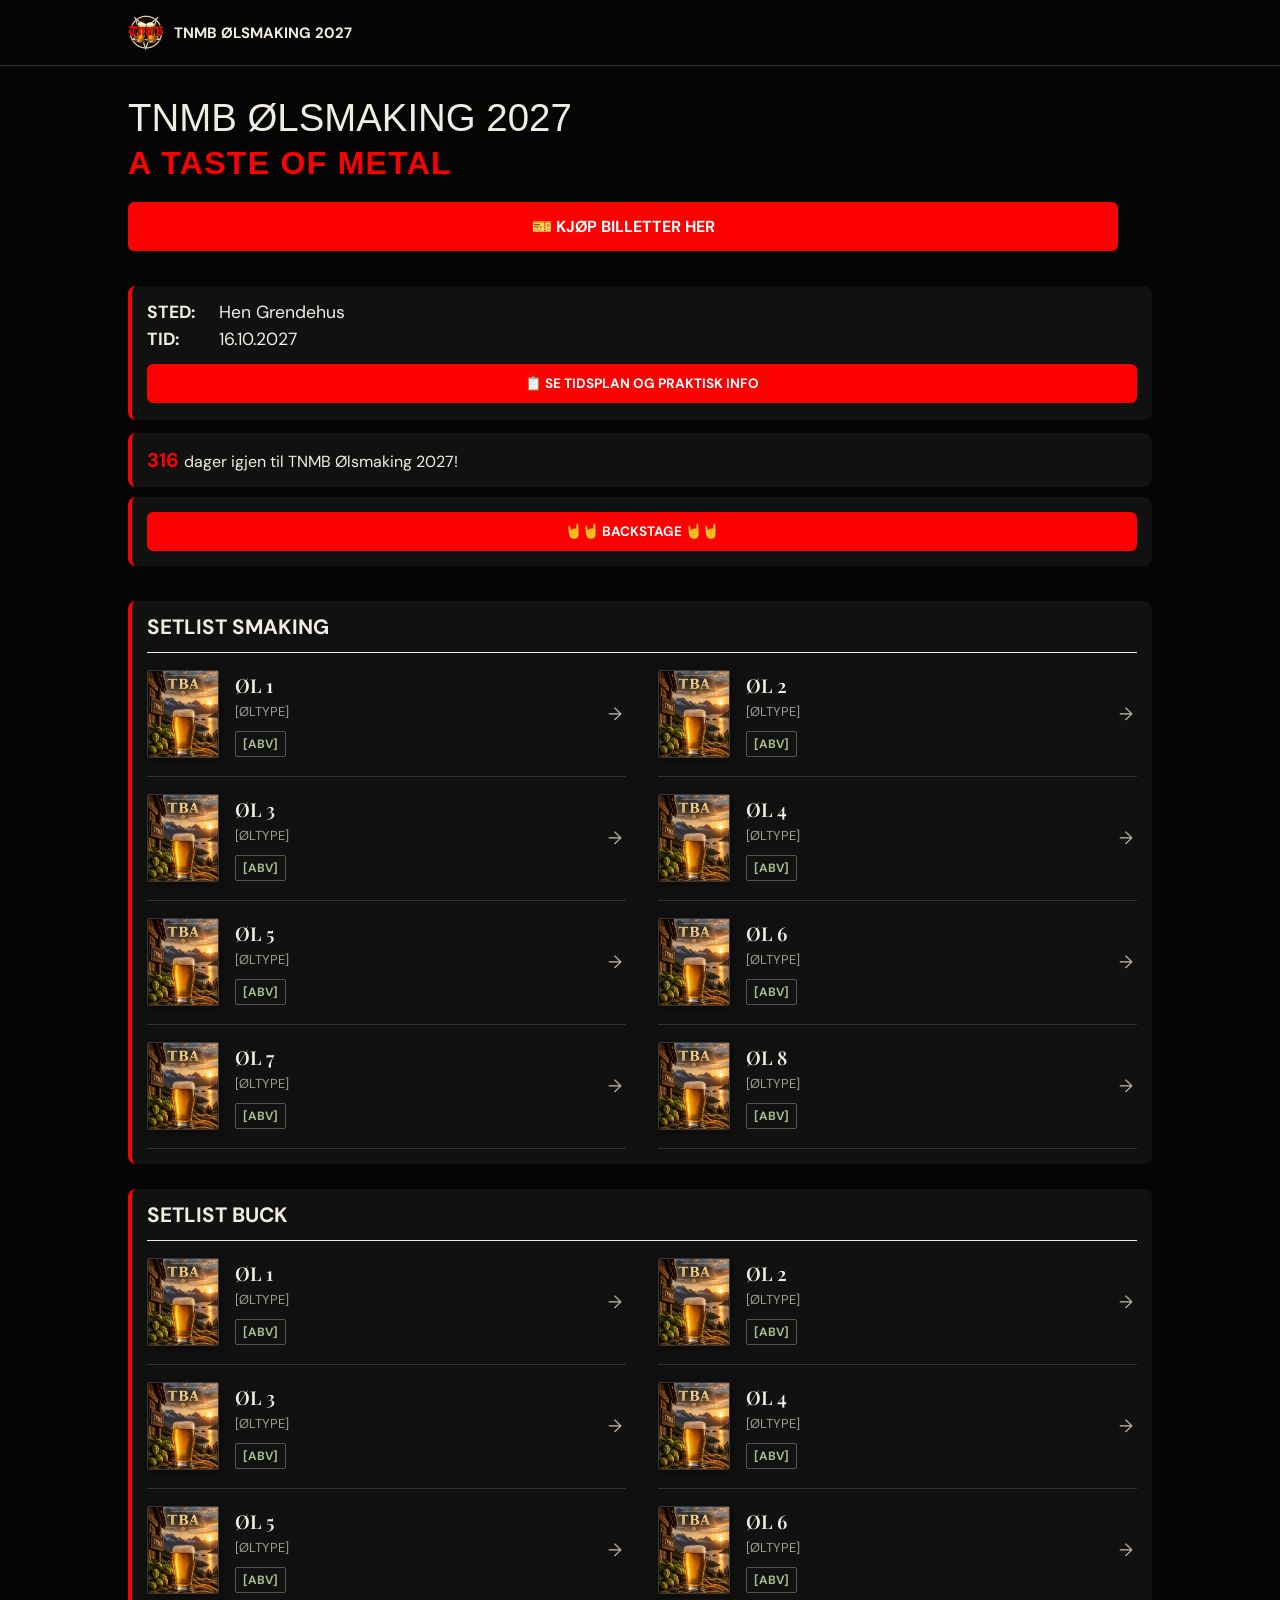
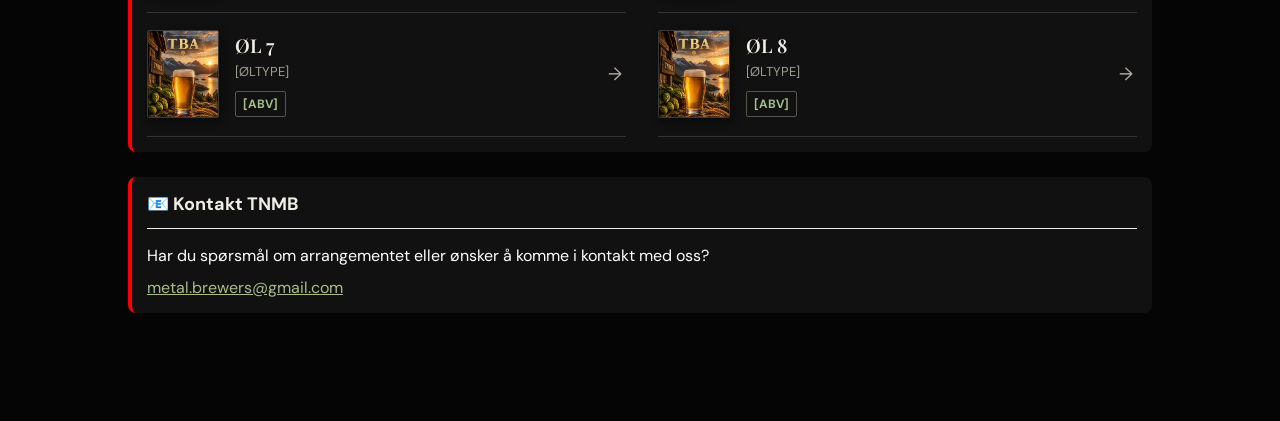
<file: index.html>
<!doctype html>
<html lang="no">
  <head>
    <meta charset="utf-8">
    <meta name="viewport" content="width=device-width, initial-scale=1, viewport-fit=cover">
    <meta name="theme-color" content="#050505">
    <meta name="description" content="Arbeidsutkast for TNMB Ølsmaking 2027.">
    <meta name="apple-mobile-web-app-capable" content="yes">
    <meta name="apple-mobile-web-app-status-bar-style" content="black">
    <meta name="apple-mobile-web-app-title" content="TNMB 2027">
    <title>TNMB Ølsmaking | 2027</title>
    <link rel="manifest" href="manifest.webmanifest">
    <link rel="icon" href="icon.svg" type="image/svg+xml">
    <link rel="apple-touch-icon" href="images/tnmb.png">
    <link rel="stylesheet" href="styles.css">
  </head>
  <body>
    <header class="topbar">
      <a class="brand" href="#home" aria-label="Ølsmaking, hjem">
        <img class="brand-mark" src="images/tnmb.png" alt="">
        <span>TNMB ØLSMAKING 2027</span>
      </a>
      <button class="install-button" id="install-button" type="button" hidden>
        <svg viewBox="0 0 24 24" aria-hidden="true"><path d="M12 3v12m0 0 4-4m-4 4-4-4M5 17v3h14v-3"/></svg>
        <span>Installer</span>
      </button>
    </header>

    <main id="app" class="page-shell">
      <section id="home-view" aria-labelledby="page-title">
        <div class="intro">
          <h1 id="page-title">TNMB ØLSMAKING 2027</h1>
          <p class="home-tagline">A TASTE OF METAL</p>
          <a class="ticket-button" href="billetter.html">🎫 KJØP BILLETTER HER</a>
          <div class="event-details">
            <p><strong>STED:</strong><span>Hen Grendehus</span></p>
            <p><strong>TID:</strong><span>16.10.2027</span></p>
            <a class="ticket-button schedule-button" href="info.html">📋 SE TIDSPLAN OG PRAKTISK INFO</a>
          </div>
          <p class="countdown" id="countdown-card" role="timer" aria-label="Nedtelling til ølsmakingen">
            <strong id="countdown-number">377</strong>
            <span id="countdown-suffix">dager igjen til TNMB Ølsmaking 2027!</span>
          </p>
          <div class="event-details backstage-details" id="kiosk-home-card" hidden>
            <a class="ticket-button schedule-button" href="kiosk.html">🛒 KIOSK</a>
          </div>
          <div class="event-details backstage-details">
            <a class="ticket-button schedule-button" href="backstage.html">🤘🤘 BACKSTAGE 🤘🤘</a>
          </div>
        </div>
        <section class="setlist-section" aria-labelledby="smaking-title">
          <h2 class="list-meta setlist-title" id="smaking-title">SETLIST SMAKING</h2>
          <div class="beer-list" id="beer-list" aria-label="Øl i årets smaking"></div>
        </section>
        <section class="setlist-section" aria-labelledby="buck-title">
          <h2 class="list-meta setlist-title" id="buck-title">SETLIST BUCK</h2>
          <div class="beer-list" id="buck-list" aria-label="Øl i SETLIST BUCK"></div>
        </section>
        <section class="contact-section" aria-labelledby="contact-title">
          <h2 class="list-meta" id="contact-title"><span>📧 Kontakt TNMB</span></h2>
          <p>Har du spørsmål om arrangementet eller ønsker å komme i kontakt med oss?</p>
          <a href="mailto:metal.brewers@gmail.com">metal.brewers@gmail.com</a>
        </section>
        <footer class="list-footer"><span></span><span></span></footer>
      </section>

      <section id="detail-view" class="detail-view" hidden aria-live="polite"></section>
    </main>

    <div class="toast" id="toast" role="status" aria-live="polite"></div>
    <script src="app.js" defer></script>
  </body>
</html>
</file>
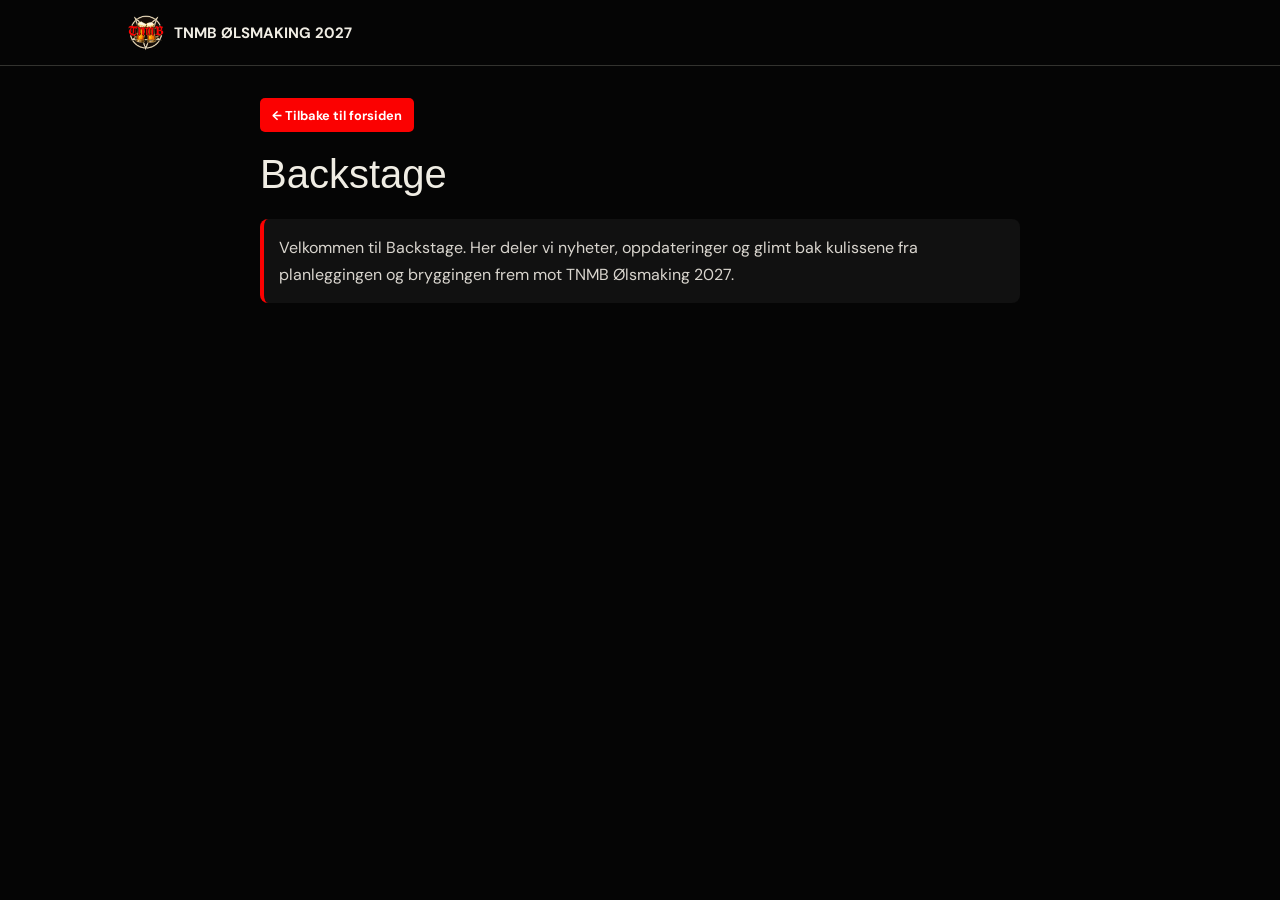
<file: backstage.html>
<!doctype html>
<html lang="no">
  <head>
    <meta charset="utf-8">
    <meta name="viewport" content="width=device-width, initial-scale=1, viewport-fit=cover">
    <meta name="theme-color" content="#050505">
    <title>TNMB Ølsmaking | Backstage</title>
    <meta name="description" content="Nyheter og glimt bak kulissene frem mot TNMB Ølsmaking 2027.">
    <link rel="stylesheet" href="styles.css">
  </head>
  <body>
    <header class="topbar">
      <a class="brand" href="index.html" aria-label="Tilbake til forsiden">
        <img class="brand-mark" src="images/tnmb.png" alt="">
        <span>TNMB ØLSMAKING 2027</span>
      </a>
    </header>

    <main class="page-shell backstage-page">
      <div class="subpage-top">
        <a class="subpage-back-link" href="index.html">← Tilbake til forsiden</a>
        <section class="info-intro" aria-labelledby="backstage-title">
          <h1 id="backstage-title">Backstage</h1>
        </section>
        <section class="info-card backstage-card" aria-label="Backstage">
          <p>Velkommen til Backstage. Her deler vi nyheter, oppdateringer og glimt bak kulissene fra planleggingen og bryggingen frem mot TNMB Ølsmaking 2027.</p>
        </section>
      </div>
    </main>
    <footer class="page-shell list-footer"><span></span><span></span></footer>
  </body>
</html>
</file>
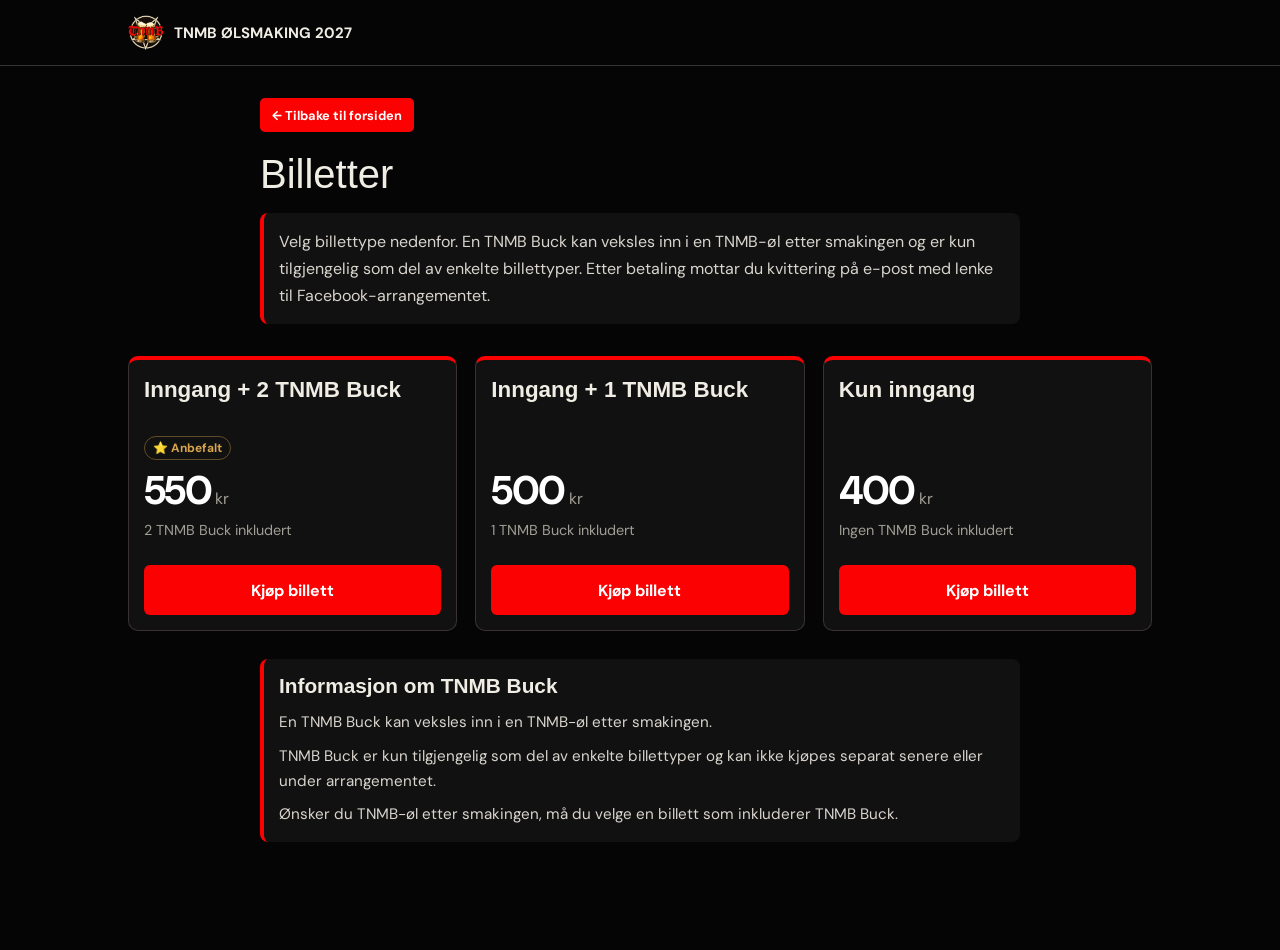
<file: billetter.html>
<!doctype html>
<html lang="no">
  <head>
    <meta charset="utf-8">
    <meta name="viewport" content="width=device-width, initial-scale=1, viewport-fit=cover">
    <meta name="theme-color" content="#050505">
    <title>TNMB Ølsmaking | Billetter</title>
    <meta name="description" content="Velg billett til TNMB Ølsmaking 2027.">
    <link rel="stylesheet" href="styles.css">
  </head>
  <body>
    <header class="topbar">
      <a class="brand" href="index.html" aria-label="Tilbake til forsiden">
        <img class="brand-mark" src="images/tnmb.png" alt="">
        <span>TNMB ØLSMAKING 2027</span>
      </a>
    </header>

    <main class="page-shell tickets-page">
      <div class="subpage-top">
        <a class="subpage-back-link" href="index.html">← Tilbake til forsiden</a>
        <section class="tickets-intro" aria-labelledby="tickets-title">
          <h1 id="tickets-title">Billetter</h1>
          <p class="tickets-lead">Velg billettype nedenfor. En TNMB Buck kan veksles inn i en TNMB-øl etter smakingen og er kun tilgjengelig som del av enkelte billettyper. Etter betaling mottar du kvittering på e-post med lenke til Facebook-arrangementet.</p>
        </section>
      </div>

      <section class="ticket-options" aria-label="Velg billettype">
        <article class="ticket-card">
          <h2>Inngang + 2 TNMB Buck</h2>
          <p class="ticket-recommendation">⭐ Anbefalt</p>
          <p class="ticket-price"><span>550</span> kr</p>
          <p class="ticket-note">2 TNMB Buck inkludert</p>
          <a class="ticket-buy-button" href="https://betal.vipps.no/t30dns" target="_blank" rel="noopener noreferrer">Kjøp billett</a>
        </article>
        <article class="ticket-card">
          <h2>Inngang + 1 TNMB Buck</h2>
          <span class="ticket-recommendation-placeholder" aria-hidden="true"></span>
          <p class="ticket-price"><span>500</span> kr</p>
          <p class="ticket-note">1 TNMB Buck inkludert</p>
          <a class="ticket-buy-button" href="https://betal.vipps.no/ux8aj0" target="_blank" rel="noopener noreferrer">Kjøp billett</a>
        </article>
        <article class="ticket-card">
          <h2>Kun inngang</h2>
          <span class="ticket-recommendation-placeholder" aria-hidden="true"></span>
          <p class="ticket-price"><span>400</span> kr</p>
          <p class="ticket-note">Ingen TNMB Buck inkludert</p>
          <a class="ticket-buy-button" href="https://betal.vipps.no/gt230f" target="_blank" rel="noopener noreferrer">Kjøp billett</a>
        </article>
      </section>

      <aside class="ticket-info" aria-label="Informasjon om TNMB Buck">
        <h2>Informasjon om TNMB Buck</h2>
        <p>En TNMB Buck kan veksles inn i en TNMB-øl etter smakingen.</p>
        <p>TNMB Buck er kun tilgjengelig som del av enkelte billettyper og kan ikke kjøpes separat senere eller under arrangementet.</p>
        <p>Ønsker du TNMB-øl etter smakingen, må du velge en billett som inkluderer TNMB Buck.</p>
      </aside>
    </main>
    <footer class="page-shell list-footer"><span></span><span></span></footer>
  </body>
</html>
</file>
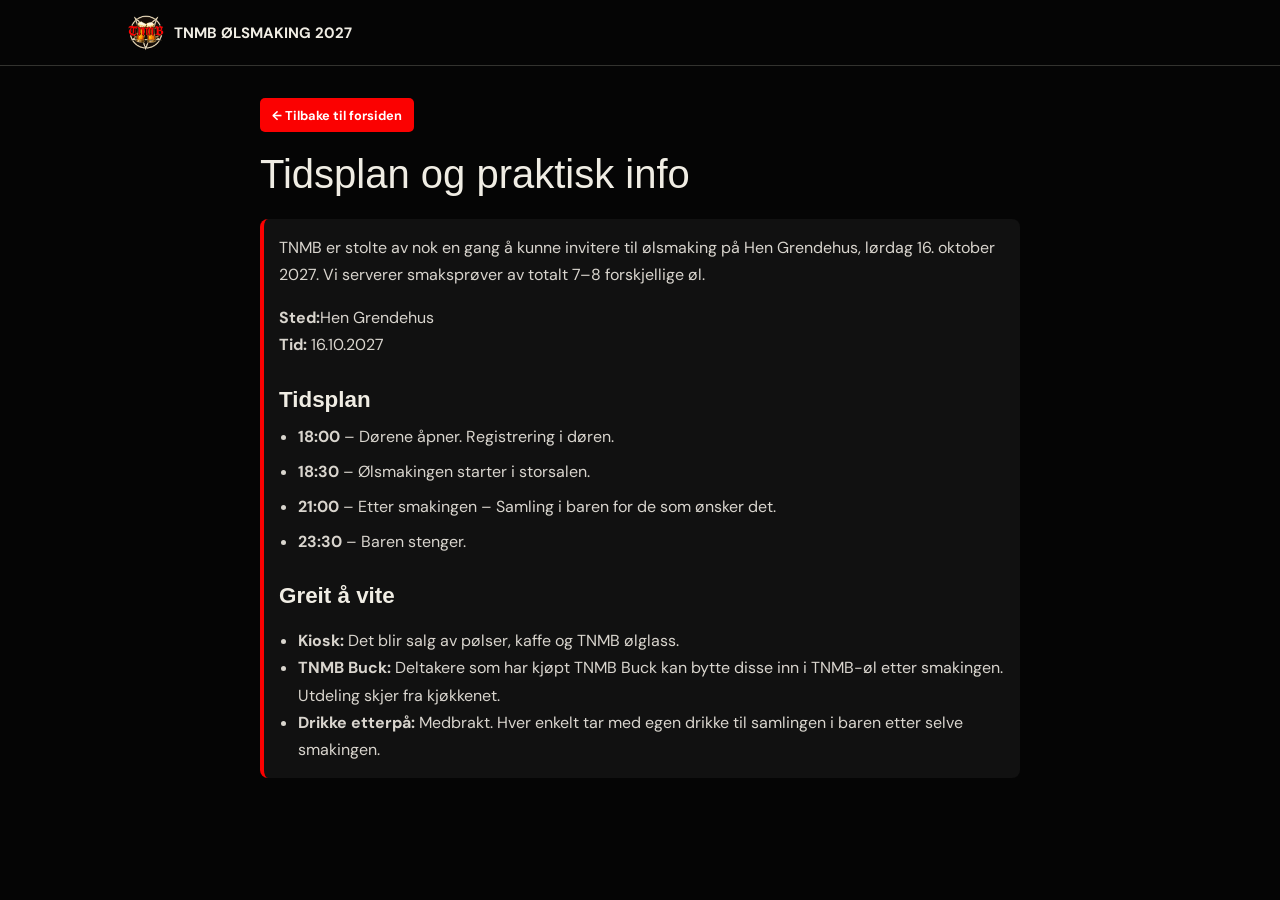
<file: info.html>
<!doctype html>
<html lang="no">
  <head>
    <meta charset="utf-8">
    <meta name="viewport" content="width=device-width, initial-scale=1, viewport-fit=cover">
    <meta name="theme-color" content="#050505">
    <title>TNMB Ølsmaking | Informasjon</title>
    <link rel="icon" href="icon.svg" type="image/svg+xml">
    <link rel="stylesheet" href="styles.css">
  </head>
  <body>
    <header class="topbar">
      <a class="brand" href="index.html" aria-label="Tilbake til forsiden">
        <img class="brand-mark" src="images/tnmb.png" alt="">
        <span>TNMB ØLSMAKING 2027</span>
      </a>
    </header>

    <main class="page-shell info-page">
      <div class="subpage-top">
        <a class="subpage-back-link" href="index.html">← Tilbake til forsiden</a>
        <section class="info-intro" aria-labelledby="info-title">
          <h1 id="info-title">Tidsplan og praktisk info</h1>
        </section>
        <section class="info-card" aria-label="Informasjon om arrangementet">
          <p>TNMB er stolte av nok en gang å kunne invitere til ølsmaking på Hen Grendehus, lørdag 16. oktober 2027. Vi serverer smaksprøver av totalt 7–8 forskjellige øl.</p>
          <p><strong>Sted:</strong>Hen Grendehus <br> <strong>Tid:</strong> 16.10.2027</p>

          <h2>Tidsplan</h2>
          <ul class="schedule">
            <li><strong>18:00</strong> – Dørene åpner. Registrering i døren.</li>
            <li><strong>18:30</strong> – Ølsmakingen starter i storsalen.</li>
            <li><strong>21:00</strong> – Etter smakingen – Samling i baren for de som ønsker det.</li>
            <li><strong>23:30</strong> – Baren stenger.</li>
          </ul>

          <h2>Greit å vite</h2>
          <ul>
            <li><strong>Kiosk:</strong> Det blir salg av pølser, kaffe og TNMB ølglass.</li>
            <li><strong>TNMB Buck:</strong> Deltakere som har kjøpt TNMB Buck kan bytte disse inn i TNMB-øl etter smakingen. Utdeling skjer fra kjøkkenet.</li>
            <li><strong>Drikke etterpå:</strong> Medbrakt. Hver enkelt tar med egen drikke til samlingen i baren etter selve smakingen.</li>
          </ul>
        </section>
      </div>
    </main>
    <footer class="page-shell list-footer"><span></span><span></span></footer>
  </body>
</html>
</file>
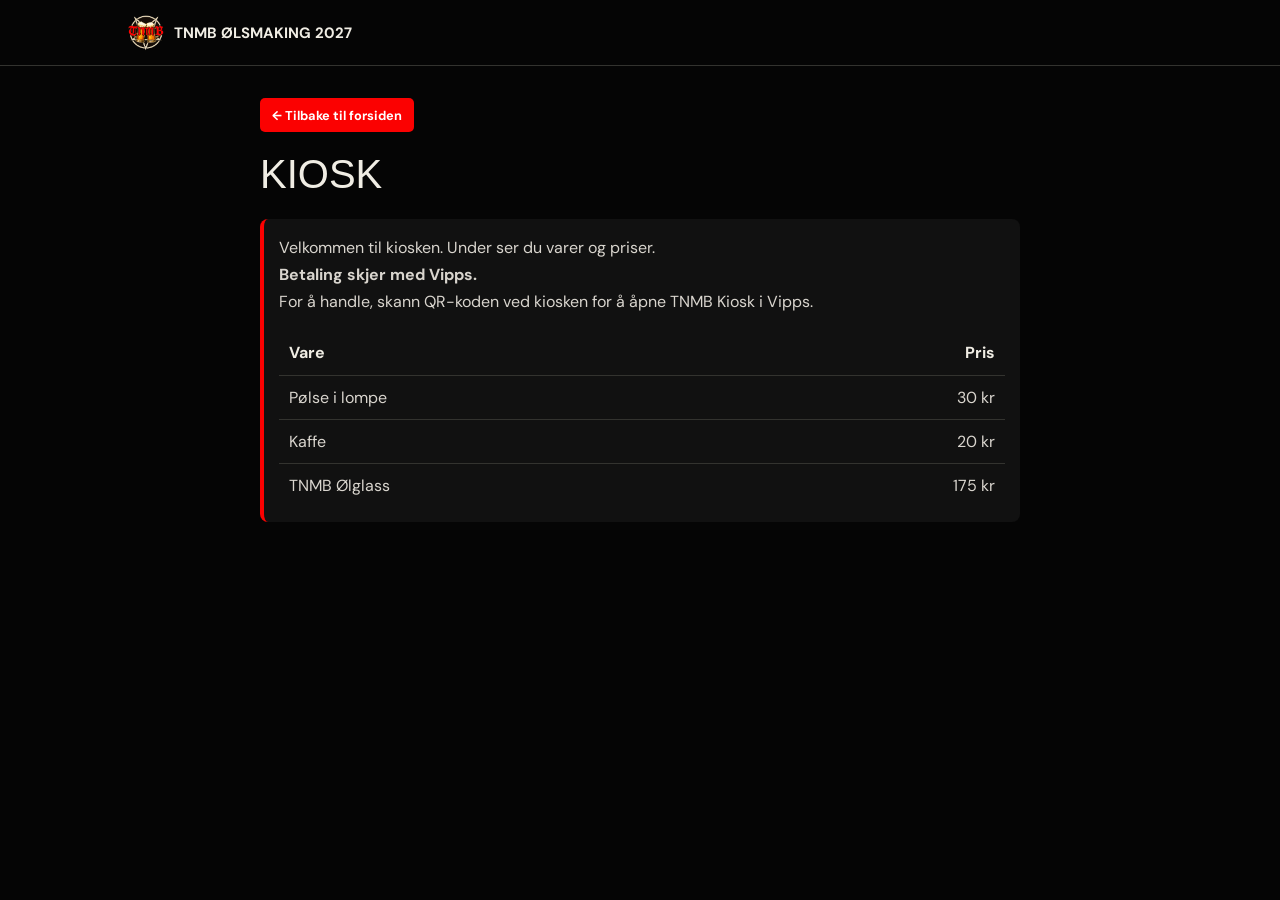
<file: kiosk.html>
<!doctype html>
<html lang="no">
  <head>
    <meta charset="utf-8">
    <meta name="viewport" content="width=device-width, initial-scale=1, viewport-fit=cover">
    <meta name="theme-color" content="#050505">
    <title>TNMB Ølsmaking | KIOSK</title>
    <link rel="icon" href="icon.svg" type="image/svg+xml">
    <link rel="stylesheet" href="styles.css">
  </head>
  <body>
    <header class="topbar">
      <a class="brand" href="index.html" aria-label="Tilbake til forsiden">
        <img class="brand-mark" src="images/tnmb.png" alt="">
        <span>TNMB ØLSMAKING 2027</span>
      </a>
    </header>

    <main class="page-shell info-page">
      <div class="subpage-top">
        <a class="subpage-back-link" href="index.html">← Tilbake til forsiden</a>
        <section class="info-intro" aria-labelledby="kiosk-title">
          <h1 id="kiosk-title">KIOSK</h1>
        </section>
        <section class="info-card kiosk-card" aria-label="TNMB-kiosken">
          <p>Velkommen til kiosken. Under ser du varer og priser.<br><strong>Betaling skjer med Vipps.</strong><br>For å handle, skann QR-koden ved kiosken for å åpne TNMB Kiosk i Vipps.</p>
          <table class="kiosk-prices">
            <thead>
              <tr>
                <th scope="col">Vare</th>
                <th scope="col">Pris</th>
              </tr>
            </thead>
            <tbody>
              <tr>
                <td>Pølse i lompe</td>
                <td>30 kr</td>
              </tr>
              <tr>
                <td>Kaffe</td>
                <td>20 kr</td>
              </tr>
              <tr>
                <td>TNMB Ølglass</td>
                <td>175 kr</td>
              </tr>
            </tbody>
          </table>
        </section>
      </div>
    </main>
    <footer class="page-shell list-footer"><span></span><span></span></footer>
  </body>
</html>
</file>
<file: styles.css>
@import url('https://fonts.googleapis.com/css2?family=DM+Sans:wght@400;500;600;700&family=Playfair+Display:wght@500;600;700&display=swap');

:root {
  color-scheme: dark;
  --paper: #050505;
  --ink: #f0ede4;
  --muted: #a19e95;
  --line: #33332f;
  --green: #a8bd8b;
  --gold: #d9a44e;
  --tnmb-red: #fb0101;
  --serif: 'Playfair Display', Georgia, serif;
  --sans: 'DM Sans', 'Helvetica Neue', sans-serif;
}

* { box-sizing: border-box; }

body {
  margin: 0;
  min-width: 320px;
  min-height: 100vh;
  display: flex;
  flex-direction: column;
  background: var(--paper);
  color: var(--ink);
  font-family: var(--sans);
  -webkit-font-smoothing: antialiased;
}

button, a { font: inherit; }
button { color: inherit; }

.topbar {
  height: 66px;
  padding: 0 max(24px, calc((100vw - 1024px) / 2));
  display: flex;
  align-items: center;
  justify-content: space-between;
  border-bottom: 1px solid var(--line);
}

.brand {
  display: inline-flex;
  align-items: center;
  gap: 10px;
  color: var(--ink);
  text-decoration: none;
  font-size: 15px;
  font-weight: 700;
}

.brand-mark {
  display: block;
  width: 36px;
  height: 36px;
  flex: 0 0 36px;
  object-fit: contain;
}

.install-button {
  min-height: 36px;
  padding: 0 12px;
  display: inline-flex;
  align-items: center;
  gap: 7px;
  border: 1px solid var(--line);
  border-radius: 4px;
  background: transparent;
  cursor: pointer;
  font-size: 12px;
  font-weight: 600;
}

.install-button svg { width: 17px; height: 17px; fill: none; stroke: currentColor; stroke-width: 1.7; stroke-linecap: round; stroke-linejoin: round; }
.page-shell { width: min(100% - 48px, 1024px); margin: 0 auto; }
#app { flex: 1; display: flex; flex-direction: column; }
#home-view { flex: 1; display: flex; flex-direction: column; }
.detail-view > .list-footer,
body > .list-footer { margin-top: auto; }
#home-view > .list-footer { margin-top: 72px; }
.info-page,
.backstage-page,
.tickets-page { flex: 1; }
.info-page,
.backstage-page { max-width: 760px; padding: 32px 0 72px; }
.info-intro { margin: 0 0 24px; padding-top: 10px; }
.info-intro h1 { font-size: clamp(1.8rem, 4vw, 2.5rem); }
.info-card { padding: 15px; border-left: 4px solid var(--tnmb-red); border-radius: 8px; background: #111; }
.info-card h2 { margin: 28px 0 10px; font-family: Arial, sans-serif; font-weight: 700; font-size: 1.4rem; }
.info-card p:not(.eyebrow),
.info-card li { color: #d9d5ce; font-size: 1rem; line-height: 1.7; }
.info-card > p:first-child { margin-top: 0; }
.backstage-card > p:last-child { margin-bottom: 0; }
.info-card ul { margin: 18px 0 0; padding-left: 1.2rem; }
.info-card .schedule { margin-top: 0; }
.info-card .schedule li + li { margin-top: 8px; }
.kiosk-prices { width: 100%; border-collapse: collapse; color: #d9d5ce; font-size: 1rem; line-height: 1.7; text-align: left; }
.kiosk-prices th,
.kiosk-prices td { padding: 8px 10px; border-bottom: 1px solid var(--line); }
.kiosk-prices th { color: var(--ink); font-weight: 700; }
.kiosk-prices th:last-child,
.kiosk-prices td:last-child { text-align: right; white-space: nowrap; }
.kiosk-prices tbody tr:last-child td { border-bottom: 0; }
.intro { padding: 32px 0 10px; }
.event-details { margin-bottom: 25px; padding: 15px; border-left: 4px solid #fb0101; border-radius: 8px; background: #111; }
.event-details p { display: grid; grid-template-columns: 72px 1fr; margin: 0 0 5px; font-size: 1.1rem; }
.event-details p:last-of-type { margin-bottom: 0; }
.event-details .schedule-button { width: 100%; margin: 14px 0 2px; padding: 11px 14px; font-size: .85rem; }
.backstage-details .schedule-button { margin: 0; }
.countdown { margin: -12px 0 10px; padding: 12px 15px; display: flex; flex-wrap: wrap; align-items: baseline; gap: 5px; border-left: 4px solid #fb0101; border-radius: 8px; background: #111; color: var(--ink); font-size: 1rem; line-height: 1.5; }
.countdown strong { color: #fb0101; font-size: 1.25rem; }

.eyebrow, .list-meta, .list-footer, .detail-label {
  font-size: 10px;
  font-weight: 700;
}

.eyebrow, .list-meta { font-size: 16px; }
.eyebrow { margin: 0 0 15px; color: var(--green); }
.eyebrow-dot { width: 7px; height: 7px; margin-right: 7px; display: inline-block; border-radius: 50%; background: var(--gold); vertical-align: 1px; }
h1 {
  margin: 0;
  font-family: Impact, 'Arial Black', sans-serif;
  font-size: clamp(1.6rem, 3vw, 3rem);
  font-weight: 500;
  line-height: 1.02;
}

.intro > h1 { margin-bottom: 0; }
.home-tagline {
  max-width: 760px;
  margin: 12px 0 24px;
  color: var(--tnmb-red);
  font-family: Impact, 'Arial Black', sans-serif;
  font-size: clamp(1.4rem, 2.5vw, 2.5rem);
  font-weight: 700;
  line-height: 0.9;
  letter-spacing: 0.04em;
  text-transform: uppercase;
}

.ticket-button {
  display: inline-flex;
  align-items: center;
  justify-content: center;
  margin-bottom: 35px;
  padding: 14px 20px;
  border-radius: 6px;
  background: var(--tnmb-red);
  color: #fff;
  font-size: 1rem;
  font-weight: 700;
  text-align: center;
  text-decoration: none;
  transition: background-color 160ms ease, transform 160ms ease;
}

.intro > .ticket-button { width: calc(100% - 34px); }
.ticket-button:hover { background: #d90000; }
.ticket-button:active { transform: scale(.98); }
.ticket-button:focus-visible { outline: 2px solid #fff; outline-offset: 3px; }

.tickets-page { padding: 32px 0 72px; }
.subpage-back-link { min-height: 34px; margin-bottom: 26px; padding: 8px 12px; display: inline-flex; align-items: center; justify-content: center; border-radius: 5px; background: var(--tnmb-red); color: #fff; font-size: .8rem; font-weight: 700; text-decoration: none; transition: background-color 160ms ease; }
.subpage-back-link:hover { background: #d90000; }
.subpage-back-link:focus-visible { outline: 2px solid #fff; outline-offset: 3px; }
.subpage-top { max-width: 760px; margin: 0 auto; }
.subpage-top > .subpage-back-link { margin-bottom: 12px; }
.tickets-intro { margin: 0 0 32px; padding-top: 10px; }
.tickets-intro h1 { font-size: clamp(1.8rem, 4vw, 2.5rem); }
.tickets-lead { margin: 18px 0 0; padding: 15px; border-left: 4px solid var(--tnmb-red); border-radius: 8px; background: #111; color: #d9d5ce; font-size: 1rem; line-height: 1.7; }
.ticket-options { display: grid; grid-template-columns: repeat(3, minmax(0, 1fr)); gap: 18px; }
.ticket-card { min-width: 0; padding: 15px; display: flex; flex-direction: column; align-items: flex-start; border: 1px solid #383331; border-top: 4px solid var(--tnmb-red); border-radius: 10px; background: #111; transition: box-shadow 180ms ease, transform 180ms ease; }
.ticket-card h2 { min-height: 2.7em; margin: 0; font-family: Arial, sans-serif; font-weight: 700; font-size: clamp(1.15rem, 2vw, 1.4rem); line-height: 1.35; }
.ticket-recommendation, .ticket-recommendation-placeholder { min-height: 24px; margin: 0 0 2px; padding: 3px 8px; display: inline-flex; align-items: center; border: 1px solid rgb(217 164 78 / 40%); border-radius: 999px; color: var(--gold); font-size: .75rem; font-weight: 700; }
.ticket-recommendation-placeholder { visibility: hidden; }
.ticket-price { margin: 2px 0 4px; color: var(--muted); font-size: 1rem; }
.ticket-price span { color: #fff; font-size: 2.5rem; font-weight: 700; letter-spacing: -0.04em; }
.ticket-note { margin: 0 0 24px; color: var(--muted); font-size: .9rem; line-height: 1.5; }
.ticket-buy-button { width: 100%; min-height: 50px; margin-top: auto; padding: 14px 18px; display: inline-flex; align-items: center; justify-content: center; border-radius: 6px; background: var(--tnmb-red); color: #fff; font-weight: 700; text-align: center; text-decoration: none; transition: background-color 160ms ease, transform 160ms ease; }
.ticket-buy-button:hover { background: #d90000; }
.ticket-buy-button:active { transform: scale(.98); }
.ticket-buy-button:focus-visible { outline: 2px solid #fff; outline-offset: 3px; }
.ticket-info { max-width: 760px; margin: 28px auto 0; padding: 15px; border-left: 4px solid var(--tnmb-red); border-radius: 8px; background: #111; }
.ticket-info h2 { margin: 0 0 12px; font-family: Arial, sans-serif; font-weight: 700;font-size: 1.3rem; }
.ticket-info p { margin: 8px 0 0; color: #d9d5ce; font-size: .95rem; line-height: 1.65; }

@media (hover: hover) {
  .ticket-card:hover { box-shadow: 0 8px 24px rgb(251 1 1 / 12%); transform: translateY(-2px); }
}


.intro-copy { max-width: 380px; margin: 16px 0 35px; color: var(--muted); font-size: 14px; line-height: 1.65; }
.list-meta { display: flex; justify-content: space-between; padding-bottom: 12px; border-bottom: 1px solid var(--ink); }
.setlist-section { padding: 0 15px 15px; border-left: 4px solid var(--tnmb-red); border-radius: 8px; background: #111; }
.setlist-section + .setlist-section { margin-top: 25px; }
.setlist-title { margin: 0; padding: 12px 0; font-size: clamp(1.1rem, 1.8vw, 1.3rem); }
.contact-section { margin-top: 25px; padding: 15px; border-left: 4px solid var(--tnmb-red); border-radius: 8px; background: #111; }
.contact-section .list-meta { margin: 0 0 14px; font-size: 18px; }
.contact-section p { margin: 0 0 8px; color: #fff; font-size: 16px; line-height: 1.65; }
.contact-section a { color: var(--green); font-size: 16px; }

.beer-list { display: grid; grid-template-columns: repeat(2, minmax(0, 1fr)); column-gap: 32px; }

.beer-card {
  position: relative;
  width: 100%;
  min-width: 0;
  min-height: 124px;
  padding: 16px 26px 16px 0;
  display: flex;
  align-items: center;
  gap: 16px;
  border: 0;
  border-bottom: 1px solid var(--line);
  background: transparent;
  text-align: left;
  cursor: pointer;
  transition: background-color 160ms ease, transform 160ms ease;
}

.beer-card:hover { background: rgb(168 189 139 / 10%); }
.beer-card:active { transform: scale(.99); }
.beer-card:focus-visible, .install-button:focus-visible { outline: 2px solid var(--green); outline-offset: 3px; }

.label-thumb {
  width: 72px;
  height: 88px;
  flex: 0 0 72px;
  object-fit: cover;
  border: 1px solid rgb(255 255 255 / 16%);
  border-radius: 2px;
  box-shadow: 2px 3px 9px rgb(0 0 0 / 45%);
}

.beer-copy { min-width: 0; }
.beer-name { display: block; overflow: hidden; font-family: var(--serif); font-size: 19px; font-weight: 600; text-overflow: ellipsis; white-space: nowrap; }
.beer-style { display: block; margin-top: 5px; color: var(--muted); font-size: 13px; }
.beer-abv { display: inline-block; margin-top: 11px; padding: 4px 7px; border: 1px solid #57564d; border-radius: 2px; color: var(--green); font-size: 12px; font-weight: 700; }
.card-arrow { position: absolute; top: 50%; right: 4px; color: #b2aca1; font-size: 18px; transform: translateY(-50%); }
.list-footer { display: flex; justify-content: space-between; margin-top: 25px; padding: 0 0 36px; color: var(--muted); font-size: 9px; }
.list-footer span:first-child { color: #fff; }

.detail-view { flex: 1; padding: 27px 0 64px; }
.detail-view:not([hidden]) { display: flex; flex-direction: column; }
.detail-view > .subpage-back-link { align-self: flex-start; margin-bottom: 12px; }
.detail-layout { display: grid; grid-template-columns: minmax(220px, 0.83fr) minmax(0, 1.17fr); gap: clamp(32px, 8vw, 92px); align-items: start; margin-top: 2px; }
.detail-art-wrap { position: sticky; top: 24px; padding: 26px; background: #171615; }
.detail-art { display: block; width: min(100%, 340px); height: auto; margin: 0 auto; object-fit: contain; box-shadow: 4px 8px 22px rgb(32 37 31 / 17%); }
.detail-copy { padding-top: 8px; }
.detail-info-card { margin-top: 18px; padding: 22px 24px; border-left: 4px solid var(--tnmb-red); border-radius: 8px; background: #111; }

.detail-copy h1 { font-size: clamp(1.8rem, 4vw, 2.5rem); line-height: 1.08; }
.detail-description,
.fact { font-family: var(--sans); font-size: 1rem; line-height: 1.7; }
.detail-description { margin: 10px 0 28px; color: #d0ccc3; white-space: pre-line; }
.detail-label { margin: 0 0 12px; color: var(--muted); }
.facts { margin: 0; border-top: 1px solid var(--line); }
.fact { min-height: 49px; display: grid; grid-template-columns: minmax(130px, 1fr) 1fr; align-items: center; gap: 12px; border-bottom: 1px solid var(--line); }
.fact dt { color: var(--muted); }
.fact dd { margin: 0; font-weight: 600; }
.fact.soundtrack-fact { grid-template-columns: 1fr; align-items: start; gap: 7px; padding: 14px 0; }
.soundtrack-fact dd { color: #d0ccc3; font-weight: 400; white-space: pre-line; }
.untappd-link { min-height: 44px; padding: 11px 16px; display: inline-flex; align-items: center; margin-top: 12px; border-radius: 6px; background: #ffce0d; color: #222222; font-size: 1rem; font-weight: 700; text-decoration: none; transition: background-color 160ms ease, transform 160ms ease; }
.untappd-link:hover { background: #e17e24; }
.untappd-link:active { transform: scale(.98); }
.untappd-link:focus-visible { outline: 2px solid #222222; outline-offset: 3px; }

@media (min-width: 641px) {
  .detail-copy h1,
  .untappd-link {
    margin-left: clamp(-46px, -4vw, -16px);
  }

  .detail-info-card {
    width: calc(100% + clamp(16px, 4vw, 46px));
    margin-left: clamp(-46px, -4vw, -16px);
  }
}

.toast { position: fixed; z-index: 2; right: 20px; bottom: max(20px, env(safe-area-inset-bottom)); max-width: calc(100vw - 40px); padding: 12px 16px; border-radius: 4px; background: var(--ink); color: #fff; font-size: 13px; opacity: 0; pointer-events: none; transform: translateY(8px); transition: opacity 160ms ease, transform 160ms ease; }
.toast.visible { opacity: 1; transform: translateY(0); }
[hidden] { display: none !important; }

@media (max-width: 640px) {
  .topbar { height: 58px; padding-right: 20px; padding-left: 20px; }
  .page-shell { width: calc(100% - 40px); }
  .intro { padding-top: 24px; }
  .tickets-page { padding-top: 24px; }
  .info-page,
  .backstage-page { padding-top: 24px; }
  .subpage-top > .subpage-back-link { margin-bottom: 8px; }
  .tickets-intro { margin-bottom: 24px; }
  .ticket-options { grid-template-columns: 1fr; gap: 14px; }
  .ticket-card { padding: 15px; }
  .ticket-card h2 { min-height: 0; }
  .ticket-price { margin: 2px 0 4px; }
  .ticket-note { margin-bottom: 18px; }
  .tickets-lead,
  .ticket-info { padding: 15px; }
  .ticket-info { margin-top: 22px; }
  .intro-copy { margin-bottom: 27px; }
  .beer-list { grid-template-columns: 1fr; }
  .beer-card { min-height: 112px; padding-top: 12px; padding-bottom: 12px; }
  .label-thumb { width: 68px; height: 84px; flex-basis: 68px; }
  .detail-view { padding-top: 16px; }
  .detail-view > .subpage-back-link { margin-bottom: 8px; }
  .detail-view > .list-footer { margin-top: 48px; }
  .detail-layout { grid-template-columns: 1fr; gap: 25px; margin-top: 10px; }
  .detail-art-wrap { position: static; padding: 18px; }
  .detail-art { width: min(74%, 285px); }
  .detail-copy { padding: 0 2px; }
  .detail-info-card { padding: 19px; }
  .fact { grid-template-columns: minmax(120px, .9fr) 1.1fr; }
}

@media (prefers-reduced-motion: reduce) {
  *, *::before, *::after { scroll-behavior: auto !important; transition-duration: .01ms !important; animation-duration: .01ms !important; }
}
</file>
